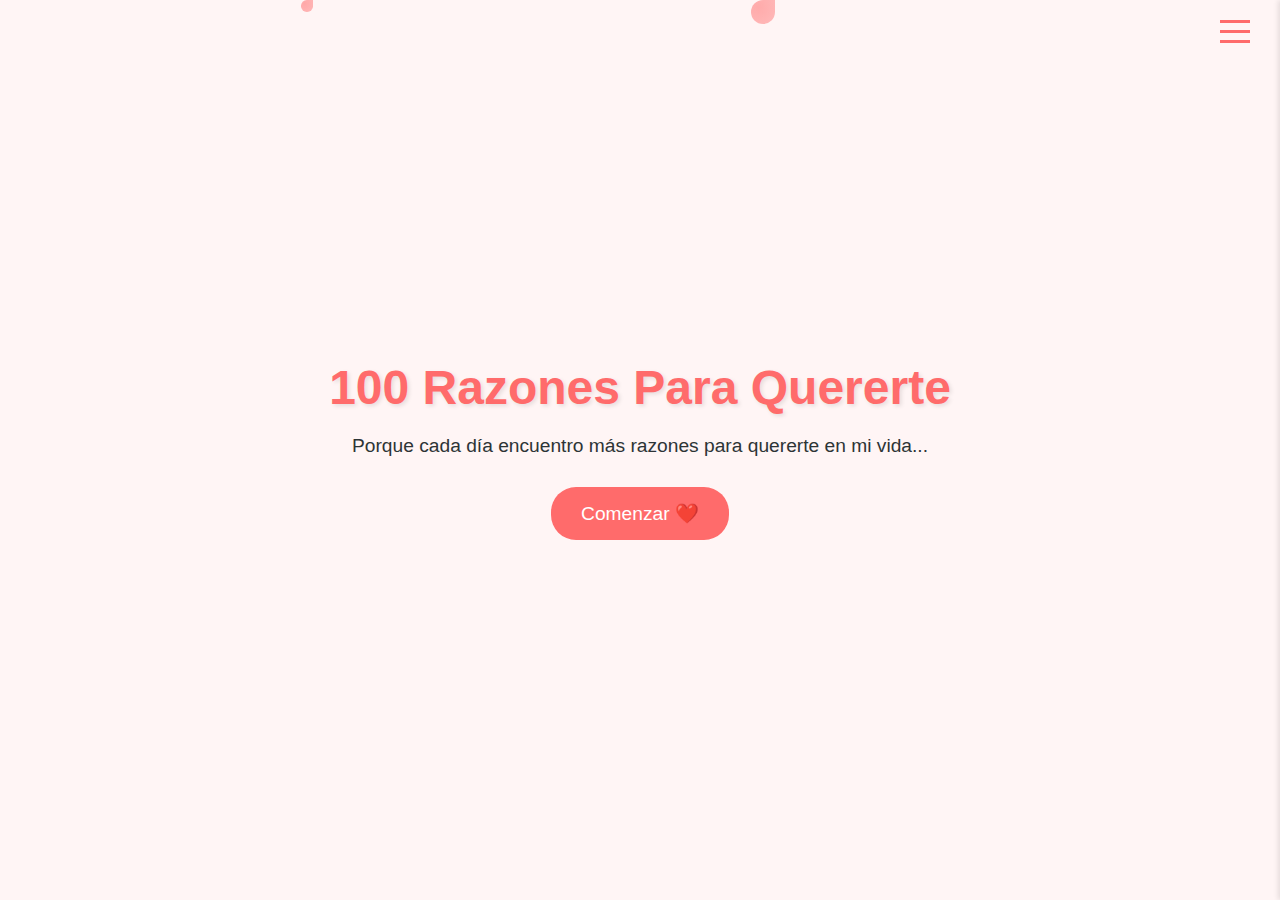
<file: index.html>
<!DOCTYPE html>
<html lang="es">
<head>
    <meta charset="UTF-8">
    <meta name="viewport" content="width=device-width, initial-scale=1.0">
    <title>100 Razones Para Quererte ❤️</title>
    <link rel="stylesheet" href="style.css">
</head>
<body>
    <div class="menu-toggle">
        <div class="hamburger"></div>
    </div>
    
    <nav class="menu">
        <ul>
            <li><a href="#home">Inicio</a></li>
            <li><a href="letter.html">Carta</a></li>
        </ul>
    </nav>

    <div class="petals"></div>

    <section id="home" class="active">
        
        </div>
        <h1>100 Razones Para Quererte</h1>
        <p class="subtitle">Porque cada día encuentro más razones para quererte en mi vida...</p>
        <button class="start-button" onclick="navigateTo('reasons')">Comenzar ❤️</button>
    </section>

    <section id="reasons">
        <div class="reasons-container">
            <div id="reason-display">
                <h2>Razón #<span id="reason-number">1</span></h2>
                <p id="current-reason"></p>
                <div class="navigation-buttons">
                    <button onclick="previousReason()">❮ Anterior</button>
                    <button onclick="nextReason()">Siguiente ❯</button>
                </div>
            </div>
        </div>
    </section>

    <script src="main.js"></script>
</body>
</html>
</file>
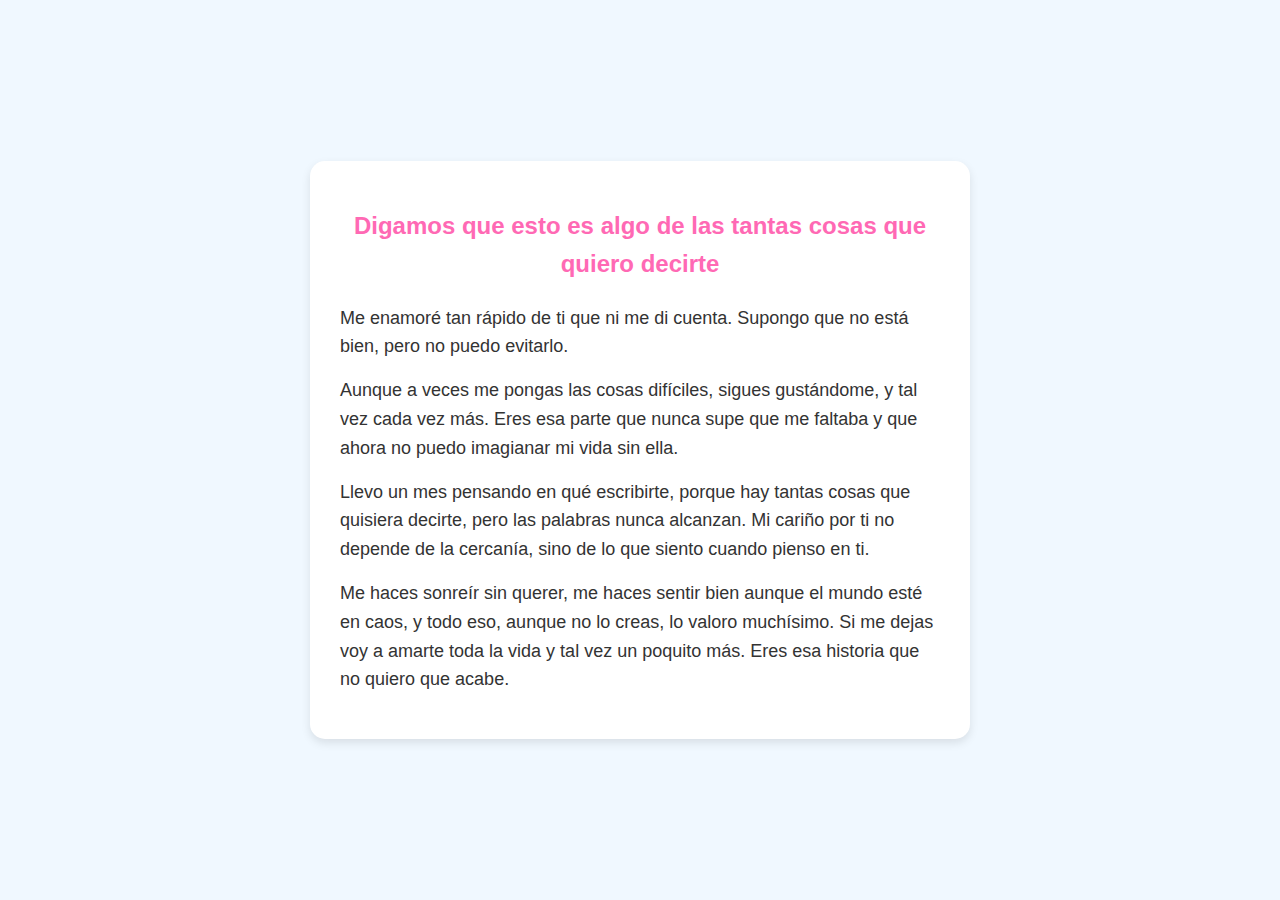
<file: letter.html>
<!DOCTYPE html>
<html lang="es">
<head>
    <meta charset="UTF-8">
    <meta name="viewport" content="width=device-width, initial-scale=1.0">
    <title>Carta de amor</title>
    <style>
        body {
            font-family: 'Arial', sans-serif;
            background-color: #f0f8ff;
            display: flex;
            justify-content: center;
            align-items: center;
            height: 100vh;
            margin: 0;
        }

        .carta {
            background-color: #fff;
            border-radius: 15px;
            padding: 30px;
            width: 80%;
            max-width: 600px;
            box-shadow: 0 4px 10px rgba(0, 0, 0, 0.1);
            font-size: 18px;
            line-height: 1.6;
            color: #333;
        }

        h1 {
            text-align: center;
            color: #ff69b4;
            font-size: 24px;
            margin-bottom: 20px;
        }

        p {
            margin: 15px 0;
        }

        .firma {
            margin-top: 40px;
            text-align: right;
            font-style: italic;
            color: #ff69b4;
        }
    </style>
</head>
<body>
     
    <div class="carta">
        <h1>Digamos que esto es algo de las tantas cosas que quiero decirte</h1>
        <p>Me enamoré tan rápido de ti que ni me di cuenta. Supongo que no está bien, pero no puedo evitarlo.</p>
        <p>Aunque a veces me pongas las cosas difíciles, sigues gustándome, y tal vez cada vez más. Eres esa parte que nunca supe que me faltaba y que ahora no puedo imagianar mi vida sin ella.</p>
        <p>Llevo un mes pensando en qué escribirte, porque hay tantas cosas que quisiera decirte, pero las palabras nunca alcanzan. Mi cariño por ti no depende de la cercanía, sino de lo que siento cuando pienso en ti.</p>
       <p>Me haces sonreír sin querer, me haces sentir bien aunque el mundo esté en caos, y todo eso, aunque no lo creas, lo valoro muchísimo. Si me dejas voy a amarte toda la vida y tal vez un poquito más. Eres esa historia que no quiero que acabe.</p>
    </div>
</body>
</html>
</file>
<file: style.css>
:root {
    --primary-color: #ff6b6b;
    --secondary-color: #f7d794;
    --text-color: #2d3436;
    --background-color: #fff5f5;
}

* {
    margin: 0;
    padding: 0;
    box-sizing: border-box;
}

body {
    font-family: 'Arial', sans-serif;
    background-color: var(--background-color);
    min-height: 100vh;
    overflow-x: hidden;
}

/* Menu Styles */
.menu-toggle {
    position: fixed;
    top: 20px;
    right: 20px;
    z-index: 1000;
    cursor: pointer;
    padding: 10px;
}

.hamburger {
    width: 30px;
    height: 3px;
    background-color: var(--primary-color);
    position: relative;
    transition: all 0.3s ease;
}

.hamburger::before,
.hamburger::after {
    content: '';
    position: absolute;
    width: 30px;
    height: 3px;
    background-color: var(--primary-color);
    transition: all 0.3s ease;
}

.hamburger::before {
    transform: translateY(-10px);
}

.hamburger::after {
    transform: translateY(10px);
}

.menu {
    position: fixed;
    top: 0;
    right: -250px;
    width: 250px;
    height: 100vh;
    background-color: rgba(255, 255, 255, 0.95);
    transition: right 0.3s ease;
    z-index: 999;
    box-shadow: -2px 0 5px rgba(0, 0, 0, 0.1);
}

.menu.active {
    right: 0;
}

.menu ul {
    list-style: none;
    padding: 50px 0;
}

.menu ul li {
    padding: 15px 30px;
}

.menu ul li a {
    color: var(--text-color);
    text-decoration: none;
    font-size: 1.2em;
    transition: color 0.3s ease;
}

.menu ul li a:hover {
    color: var(--primary-color);
}

/* Sections */
section {
    min-height: 100vh;
    display: none;
    justify-content: center;
    align-items: center;
    padding: 20px;
    text-align: center;
}

section.active {
    display: flex;
    flex-direction: column;
}

/* Home Section */
#home h1 {
    font-size: 3em;
    color: var(--primary-color);
    margin-bottom: 20px;
    text-shadow: 2px 2px 4px rgba(0, 0, 0, 0.1);
}

.subtitle {
    font-size: 1.2em;
    color: var(--text-color);
    margin-bottom: 30px;
}

.start-button {
    padding: 15px 30px;
    font-size: 1.2em;
    background-color: var(--primary-color);
    color: white;
    border: none;
    border-radius: 25px;
    cursor: pointer;
    transition: transform 0.3s ease;
}

.start-button:hover {
    transform: scale(1.05);
}

/* Reasons Section */
.reasons-container {
    max-width: 600px;
    margin: 0 auto;
    padding: 20px;
    background-color: rgba(255, 255, 255, 0.9);
    border-radius: 15px;
    box-shadow: 0 4px 6px rgba(0, 0, 0, 0.1);
}

#reason-display {
    text-align: center;
}

#reason-display h2 {
    color: var(--primary-color);
    margin-bottom: 20px;
}

#current-reason {
    font-size: 1.2em;
    line-height: 1.6;
    margin-bottom: 20px;
}

.navigation-buttons button {
    padding: 10px 20px;
    margin: 0 10px;
    background-color: var(--primary-color);
    color: white;
    border: none;
    border-radius: 20px;
    cursor: pointer;
    transition: transform 0.3s ease;
}

.navigation-buttons button:hover {
    transform: scale(1.05);
}

/* Falling Petals Animation */
.petals {
    position: fixed;
    top: 0;
    left: 0;
    width: 100%;
    height: 100%;
    pointer-events: none;
    z-index: 1;
}

@keyframes falling {
    0% {
        transform: translateY(-10%) rotate(0deg);
        opacity: 1;
    }
    100% {
        transform: translateY(100vh) rotate(360deg);
        opacity: 0;
    }
}

/* Lily Styles */
.lily-container {
    margin-bottom: 30px;
}

.lily {
    width: 150px;
    height: auto;
    animation: float 3s ease-in-out infinite;
}

@keyframes float {
    0%, 100% {
        transform: translateY(0);
    }
    50% {
        transform: translateY(-20px);
    }
}

/* Letter Section */
.letter-container {
    max-width: 800px;
    margin: 0 auto;
    padding: 40px;
    background-color: rgba(255, 255, 255, 0.9);
    border-radius: 15px;
    box-shadow: 0 4px 6px rgba(0, 0, 0, 0.1);
}

.letter-content {
    font-size: 1.1em;
    line-height: 1.8;
    color: var(--text-color);
}

.letter-content p {
    margin-bottom: 20px;
}

/* Memories Section */
.memories-container {
    max-width: 800px;
    margin: 0 auto;
    padding: 40px;
    background-color: rgba(255, 255, 255, 0.9);
    border-radius: 15px;
    box-shadow: 0 4px 6px rgba(0, 0, 0, 0.1);
}

.heart-container {
    margin-top: 30px;
}

.heart {
    position: relative;
    width: 50px;
    height: 50px;
    margin: 0 auto;
    animation: heartbeat 1.5s ease-in-out infinite;
}

.heart::before,
.heart::after {
    content: '';
    position: absolute;
    width: 25px;
    height: 40px;
    border-radius: 25px 25px 0 0;
    background-color: var(--primary-color);
}

.heart::before {
    left: 25px;
    transform: rotate(-45deg);
    transform-origin: 0 100%;
}

.heart::after {
    left: 0;
    transform: rotate(45deg);
    transform-origin: 100% 100%;
}

@keyframes heartbeat {
    0% { transform: scale(1); }
    50% { transform: scale(1.1); }
    100% { transform: scale(1); }
}
</file>
